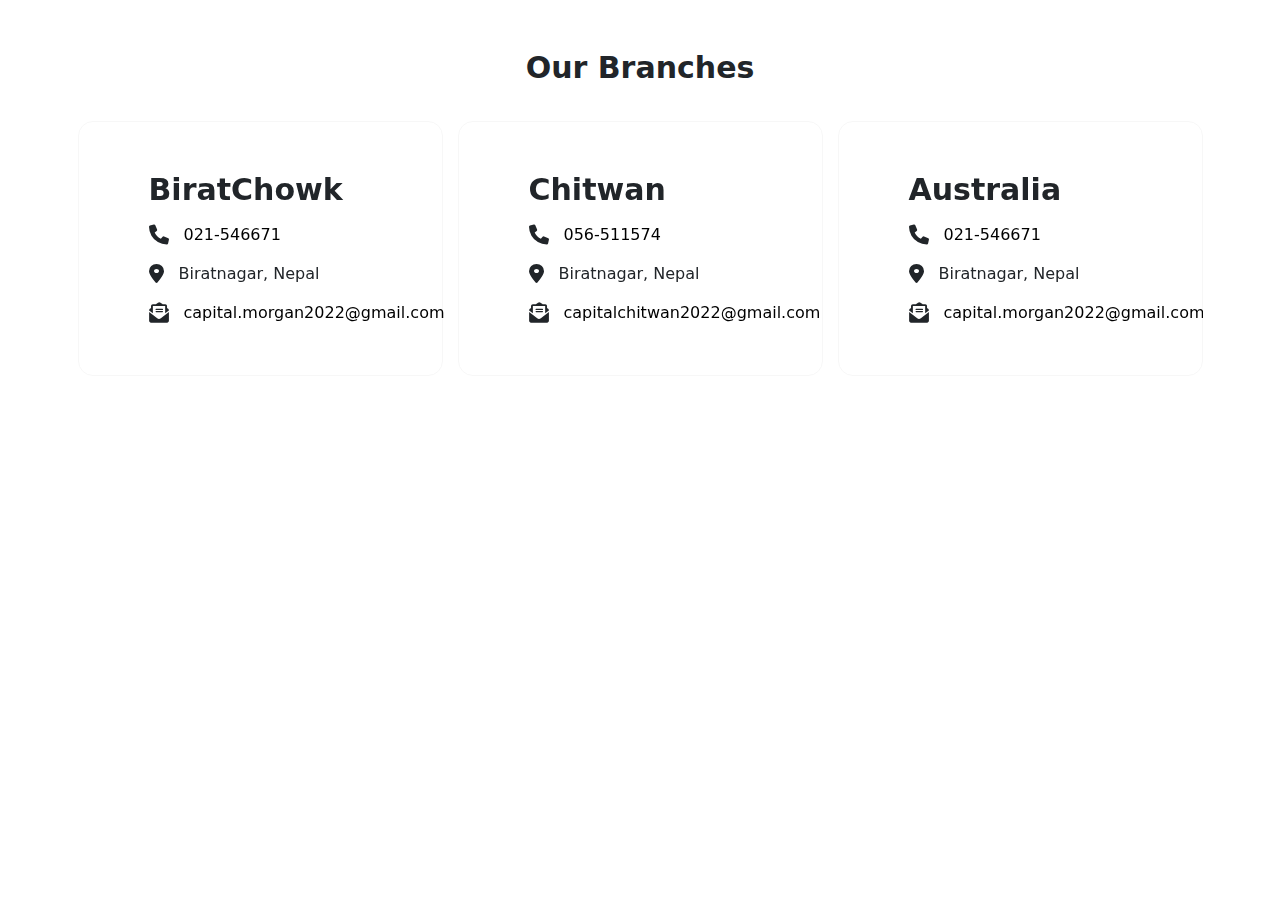
<file: branch.html>
<!DOCTYPE html>
<html lang="en">

<head>
    <meta charset="UTF-8">
    <!-- favicon -->
    <link rel="icon" type="image/x-icon" href="./images/logo/fav-icon.png">
    <!-- CSS -->
    <link rel="stylesheet" href="./CSS/style.css">
    <!-- Bootstrap CSS and JS file -->
    <link rel="stylesheet" href="./CSS/bootstrap.min.css">
    <script src="./Js/bootstrap.bundle.min.js"></script>
    <!-- fontawesome -->
    <link rel="stylesheet" href="./CSS/all.min.css">
    <link rel="stylesheet" href="./CSS/fontawesome.min.css">
    <!-- <script src="https://kit.fontawesome.com/22fb8f768d.js" crossorigin="anonymous"></script> -->
    <!-- Jquery -->
    <script src="https://ajax.googleapis.com/ajax/libs/jquery/3.6.0/jquery.min.js"></script>

    <meta http-equiv="X-UA-Compatible" content="IE=edge">
    <meta name="viewport" content="width=device-width, initial-scale=1.0">
    <title>EduGuard</title>
</head>

<body id="top">
    <!-- Branches -->
    <div class="branch-wrapper">
        <div class="container">
            <div class="section-title">
                <h1 class="md-heading">Our Branches</h1>
            </div>
            <div id="BranchCarousel" class="carousel slide" data-bs-ride="carousel">
                <div class="carousel-inner">
                    <div class="carousel-item active">
                        <div class="row">
                            <div class="col-md-4">
                                <div class="branch">
                                    <!-- md-heading font size is 30px -->
                                    <div class="branch-detail">
                                        <h1 class="md-heading pb-3">BiratChowk</h1>
                                    </div>
                                    <div class="phone d-flex align-items-center">
                                        <i class="fa-solid fa-phone fa-2x"></i>
                                        <a href="tel:021-546671">021-546671</a>
                                    </div>
                                    <div class="address d-flex align-items-center">
                                        <i class=" fa-solid fa-location-dot fa-2x "></i>
                                        <p>Biratnagar, Nepal</p>
                                    </div>
                                    <div class="email-info d-flex align-items-center">
                                        <i class="fa-solid fa-envelope-open-text fa-2x "></i>
                                        <!-- <p>capital.morgan2022@gmail.com</p> -->
                                        <a href="mailto:capital.morgan2022@gmail.com ">capital.morgan2022@gmail.com</a>
                                    </div>
                                </div>
                            </div>
                            <div class="col-md-4">
                                <div class="branch">
                                    <!-- md-heading font size is 30px -->
                                    <div class="branch-detail">
                                        <h1 class="md-heading pb-3">Chitwan</h1>
                                    </div>
                                    <div class="phone d-flex align-items-center">
                                        <i class="fa-solid fa-phone fa-2x"></i>
                                        <a href="tel:056-511574">056-511574</a>
                                    </div>
                                    <div class="address d-flex align-items-center">
                                        <i class=" fa-solid fa-location-dot fa-2x "></i>
                                        <p>Biratnagar, Nepal</p>
                                    </div>
                                    <div class="email-info d-flex align-items-center">
                                        <i class="fa-solid fa-envelope-open-text fa-2x "></i>
                                        <!-- <p>capital.morgan2022@gmail.com</p> -->
                                        <a href="mailto:capitalchitwan2022@gmail.com ">capitalchitwan2022@gmail.com</a>
                                    </div>
                                </div>
                            </div>
                            <div class="col-md-4">
                                <div class="branch">
                                    <!-- md-heading font size is 30px -->
                                    <div class="branch-detail">
                                        <h1 class="md-heading pb-3">Australia</h1>
                                    </div>
                                    <div class="phone d-flex align-items-center">
                                        <i class="fa-solid fa-phone fa-2x"></i>
                                        <a href="tel:021-546671">021-546671</a>
                                    </div>
                                    <div class="address d-flex align-items-center">
                                        <i class=" fa-solid fa-location-dot fa-2x "></i>
                                        <p>Biratnagar, Nepal</p>
                                    </div>
                                    <div class="email-info d-flex align-items-center">
                                        <i class="fa-solid fa-envelope-open-text fa-2x "></i>
                                        <!-- <p>capital.morgan2022@gmail.com</p> -->
                                        <a href="mailto:capital.morgan2022@gmail.com ">capital.morgan2022@gmail.com</a>
                                    </div>
                                </div>
                            </div>
                        </div>
                    </div>
                    <div class="carousel-item ">
                        <div class="row">
                            <div class="col-md-4">
                                <div class="branch">
                                    <!-- md-heading font size is 30px -->
                                    <div class="branch-detail">
                                        <h1 class="md-heading pb-3">BiratChowk</h1>
                                    </div>
                                    <div class="phone d-flex align-items-center">
                                        <i class="fa-solid fa-phone fa-2x"></i>
                                        <a href="tel:021-546671">021-546671</a>
                                    </div>
                                    <div class="address d-flex align-items-center">
                                        <i class=" fa-solid fa-location-dot fa-2x "></i>
                                        <p>Biratnagar, Nepal</p>
                                    </div>
                                    <div class="email-info d-flex align-items-center">
                                        <i class="fa-solid fa-envelope-open-text fa-2x "></i>
                                        <!-- <p>capital.morgan2022@gmail.com</p> -->
                                        <a href="mailto:capital.morgan2022@gmail.com ">capital.morgan2022@gmail.com</a>
                                    </div>
                                </div>
                            </div>
                            <div class="col-md-4">
                                <div class="branch">
                                    <!-- md-heading font size is 30px -->
                                    <div class="branch-detail">
                                        <h1 class="md-heading pb-3">Chitwan</h1>
                                    </div>
                                    <div class="phone d-flex align-items-center">
                                        <i class="fa-solid fa-phone fa-2x"></i>
                                        <a href="tel:056-511574">056-511574</a>
                                    </div>
                                    <div class="address d-flex align-items-center">
                                        <i class=" fa-solid fa-location-dot fa-2x "></i>
                                        <p>Biratnagar, Nepal</p>
                                    </div>
                                    <div class="email-info d-flex align-items-center">
                                        <i class="fa-solid fa-envelope-open-text fa-2x "></i>
                                        <!-- <p>capital.morgan2022@gmail.com</p> -->
                                        <a href="mailto:capitalchitwan2022@gmail.com ">capitalchitwan2022@gmail.com</a>
                                    </div>
                                </div>
                            </div>
                            <div class="col-md-4">
                                <div class="branch">
                                    <!-- md-heading font size is 30px -->
                                    <div class="branch-detail">
                                        <h1 class="md-heading pb-3">Australia</h1>
                                    </div>
                                    <div class="phone d-flex align-items-center">
                                        <i class="fa-solid fa-phone fa-2x"></i>
                                        <a href="tel:021-546671">021-546671</a>
                                    </div>
                                    <div class="address d-flex align-items-center">
                                        <i class=" fa-solid fa-location-dot fa-2x "></i>
                                        <p>Biratnagar, Nepal</p>
                                    </div>
                                    <div class="email-info d-flex align-items-center">
                                        <i class="fa-solid fa-envelope-open-text fa-2x "></i>
                                        <!-- <p>capital.morgan2022@gmail.com</p> -->
                                        <a href="mailto:capital.morgan2022@gmail.com ">capital.morgan2022@gmail.com</a>
                                    </div>
                                </div>
                            </div>
                        </div>
                    </div>
                </div>
            </div>
        </div>
    </div>
</body>

</html>
</file>
<file: CSS/style.css>
@import url('https://fonts.googleapis.com/css2?family=Montserrat:wght@300;400;500;700&family=Roboto:wght@300;400;500;700&display=swap');
* {
    margin: 0;
    padding: 0;
    box-sizing: border-box;
}


/* modifying Default HTML element Properties */

html {
    font-size: 62.5%;
}

body {
    font-size: 1.6rem;
    /* font-family: 'Montserrat', sans-serif; */
    font-family: 'Roboto', sans-serif;
}

ul,
li {
    list-style-type: none;
}

p {
    font-size: 1.6rem;
    line-height: 1.5;
}


/* ul li a {
    font-size: 1.6rem;
    text-decoration: none;
    color: #1089ff;
} */

a,
a:visited,
a:link,
a:focus {
    font-size: 1.6rem;
    text-decoration: none;
    /* color: inherit; */
}


/* body a,
body a:hover {
    font-size: 1.6rem;
    font-weight: 600;
    color: inherit;
    text-decoration: none;
} */

h1,
h2,
h3 {
    font-weight: 500;
}


/* Utility Classes */

.lg-heading {
    font-size: 5rem;
    font-weight: 700;
}

.md-heading {
    font-size: 3rem;
    font-weight: 700;
}

.tab-active {
    border-bottom: 2px solid #1089ff;
}

.main-btn {
    background-color: #202029;
    color: #fff;
    padding: 0.5rem 1.5rem;
    border-radius: 0.5rem;
    text-decoration: none;
}

.section-wrapper {
    padding: 10rem 0;
}

.section-title {
    text-align: center;
    padding-bottom: 3rem;
}

.color-orange {
    color: #ff964c;
}

.color-red {
    color: #f3786b;
}

.bg-red {
    background-color: #f3796b57;
}

.color-yellow {
    color: #ffd95f;
}

.color-blue {
    color: #1089ff;
}

.bg-blue {
    background-color: #1088ff63;
}

.color-green {
    color: #00af91;
}

.bg-green {
    background-color: #00af925d;
}


/* menu Styling */

.menus {
    background-color: #fff;
    position: sticky;
    top: 0;
    z-index: 11;
}

.nav-items {
    display: flex;
    justify-content: space-around;
    flex-wrap: wrap;
    align-items: center;
    margin: 0;
}

.nav-items .nav-item {
    padding: 2.5rem 0;
}

.nav-item a {
    color: #202029;
}

.nav-items .dropdown button {
    font-size: 1.6rem;
    border: none;
}

.nav-items .dropdown button:hover {
    outline: none;
}

.nav-items .nav-item.active {
    border-bottom: 2px solid #1089ff;
}

.nav-items .nav-item .active a {
    color: #1089ff;
}

.menu-right button {
    font-size: 1.6rem;
}

.search button,
.cart button,
.sign-up button {
    background-color: #fff;
    border: none;
}

.cart {
    position: relative;
}

.cart .power {
    position: absolute;
    background-color: #1089ff;
    color: #fff;
    width: 1.8rem;
    height: 1.8rem;
    border-radius: 50%;
    top: -10px;
    right: 0px;
    display: flex;
    align-items: center;
    justify-content: space-around;
}

.user-login {
    display: flex;
    justify-content: space-between;
}


/* Mobile-menu styling starts here */

.hamburger-menu {
    position: relative;
    max-width: 500px;
    width: 90%;
}

.hamburger-menu input[type="checkbox"] {
    height: 32px;
    width: 40px;
    position: absolute;
    top: -17px;
    left: 17px;
    z-index: 5;
    opacity: 0;
}

.hamburger-menu .hamburger-lines {
    position: absolute;
    width: 40px;
    height: 32px;
    position: absolute;
    top: -17px;
    left: 17px;
    z-index: 1;
    display: flex;
    flex-direction: column;
    justify-content: space-between;
}

.hamburger-menu .hamburger-menu-items {
    display: none;
    transform: translateX(100%);
    transition: transform 0.3s ease-in-out;
    position: absolute;
    top: 42px;
    right: -118px;
    color: #000;
    background-color: #07c5a5c9;
    padding: 0 30px 15px;
    width: 300px;
    direction: rtl;
    /* writing-mode: horizontal-tb; */
}

.hamburger-menu .hamburger-menu-items li a {
    color: #000;
    display: inline-block;
    padding: 15px 0;
}

.hamburger-menu .hamburger-lines .line {
    display: block;
    width: 100%;
    height: 4px;
    background-color: #000;
    border-radius: 10px;
}

.hamburger-menu input[type="checkbox"]:checked~.hamburger-menu-items {
    display: block;
    transform: translate(0%);
    transition: transform 0.3s ease-in-out;
}

.hamburger-menu input[type="checkbox"]:checked~.hamburger-lines .line1 {
    transform-origin: 0% 0%;
    transform: rotate(45deg);
    transition: transform 0.2s ease-in-out;
}

.hamburger-menu input[type="checkbox"]:checked~.hamburger-lines .line2 {
    display: none;
}

.hamburger-menu input[type="checkbox"]:checked~.hamburger-lines .line3 {
    transform-origin: 0% 100%;
    transform: rotate(-45deg);
    transition: transform 0.2s ease-in-out;
}


/* banner styling  */

.banner {
    width: 100%;
    background: url(../images/background/banner.jpg);
    background-position: center;
    background-size: cover;
}

form {
    background-color: #fff;
    border-radius: 1rem;
    width: 50rem;
}

form .main-input {
    width: 40rem;
    position: relative;
}

.main-input .search {
    position: absolute;
    font-size: 2.2rem;
    /* opacity: 0.8; */
    top: 28%;
    left: 2rem;
    transform: translateX(-45%);
}

form .main-input input {
    width: 100%;
    outline: none;
    border: none;
    font-size: 16px;
    padding: 2rem;
    border-radius: 1rem;
}

form button.btn {
    padding: 1.2rem 2rem;
    font-size: 2rem;
    margin-right: 1rem;
}

.banner .feature-img {
    width: 75%;
}

.banner .feature-img img {
    padding-top: 10rem;
    width: 100%;
    padding-bottom: 10rem;
    /* height: auto; */
}


/* Courses with top category */

.course-wrapper {
    position: relative;
    text-align: center;
}

.courses {
    display: flex;
    justify-content: space-around;
    padding: 5rem 0;
}

.course {
    width: 19%;
    text-align: center;
    border: 1px solid #ddd;
    padding: 1rem 0;
}

.course .course-icon {
    /* padding: 1rem; */
    height: 8rem;
    width: 8rem;
    border-radius: 4rem;
    font-size: 5rem;
    border: 1px solid #ddd;
    color: #00af91;
    display: flex;
    align-items: center;
    justify-content: space-around;
    margin: 0 auto;
    margin-bottom: 1.5rem;
}

.course a {
    color: #202029;
}

.browse-btn .btn {
    font-size: 1.6rem;
    text-transform: uppercase;
    padding: 1rem;
}

.slider-btns {
    font-size: 1.6rem;
}

.slider-btns .left,
.slider-btns .right {
    height: 4rem;
    width: 4rem;
    border: 1px solid #ddd;
    border-radius: 50%;
    display: flex;
    justify-content: center;
    align-items: center;
}

.slider-btns button {
    background: inherit;
    border: none;
}

.slider-btns .left {
    position: absolute;
    top: 50%;
    left: 5rem;
    transform: translateY(-50%);
    cursor: pointer;
}

.slider-btns .right {
    position: absolute;
    top: 50%;
    right: 5rem;
    transform: translateY(-50%);
    cursor: pointer;
}


/* popular Courses Section starts here */

.popular-course-wrapper {
    padding: 5rem 0;
    background-color: #f5f5f8;
}

.popular-section-header {
    display: flex;
    justify-content: space-evenly;
    align-items: center;
    flex-wrap: wrap;
}

.tab-items {
    display: flex;
    justify-content: space-around;
    align-items: center;
}

.tab-item a {
    color: #202029;
}

.popular-course-list {
    padding: 3rem 0;
}

.popular-course {
    background-color: #fff;
    margin-bottom: 3rem;
}

.popular-course a {
    color: #202029;
}

.popular-course .course-image {
    overflow: hidden;
}

.popular-course .course-image img:hover {
    transform: scale(1.1);
    transition: all 1s linear;
}

.popular-course-text {
    padding: 1.5rem;
}

.course-content .author .author-image {
    width: 5rem;
}

.course-content .author .author-image img {
    width: 100%;
    border-radius: 5rem;
    height: 5rem;
}

.popular-course-list span {
    font-size: 1.6rem;
}

.pricing del {
    font-size: 1.6rem;
    color: #999;
}

.course-details {
    font-size: 1.6rem;
}


/*  why EduGuard starts here Styling starts here*/

.features-wrapper {
    background-color: #f1f1f6;
    padding: 5rem 0;
}

.online-courses {
    background-color: #fff;
    padding: 0 2rem;
    border-radius: 0.5rem;
}

.online-courses a {
    color: #202029;
}

.online-courses i {
    /* background-color: #00af923d; */
    padding: 1.5rem;
}

.online-courses p {
    color: #9897a7;
}


/* steps */

.steps-wrapper {
    padding: 10rem 0;
    background-color: #fff;
    position: relative;
}

.steps-wrapper p {
    color: #9897a7;
}

.step {
    display: flex;
    align-items: center;
    justify-content: space-between;
    padding-right: 10rem;
    margin-bottom: 1rem;
}

.step-icon {
    text-align: center;
    width: 10rem;
    border-radius: 5rem;
    padding: 1rem 1rem;
}

.step-icon span {
    font-size: 3rem;
    font-weight: 700;
}

.step-feature-image .background {
    position: absolute;
    bottom: -2rem;
    left: 70%;
}

.step-feature-image .main-image {
    position: absolute;
}

.step-feature-image .main-image img {
    width: 85%;
}

.step-feature-image .top-image {
    position: absolute;
    top: 5rem;
    left: 65%;
}


/* Testimonials */

.testimonial-wrapper {
    padding: 10rem 0;
    background-color: #f3f3f7;
}

.testimonial-wrapper p {
    color: #9897a7;
}

.saying {
    position: relative;
}

.testimonial {
    background-color: #fff;
    padding: 3rem 2rem;
    border-radius: 0.5rem;
    /* position: relative; */
}

.testimonial .student-profile {
    width: 6rem;
}

.testimonial .student-profile img {
    width: 100%;
    height: 6rem;
    border-radius: 50%;
    object-fit: cover;
}

.left-right-btns .left button,
.left-right-btns .right button {
    height: 4rem;
    width: 4rem;
    border: 1px solid #ddd;
    border-radius: 50%;
    display: flex;
    justify-content: center;
    align-items: center;
    color: #000;
}

.testimonial-wrapper .left-right-btns .left {
    position: absolute;
    top: 30%;
    left: -60px;
}

.testimonial-wrapper .left-right-btns .right {
    position: absolute;
    right: -60px;
    /* background: #fff; */
    top: 30%;
}

.testimonial-wrapper button {
    background-color: inherit;
    border: none;
    font-size: 2rem;
}


/* client Wrapper */

.client-wrapper {
    padding: 10rem 0 0 0;
}


/* instructor section */

.instructors {
    position: relative;
}

.instructor {
    border: 1px solid rgba(221, 221, 221, 0.801);
}

.instructor h1 {
    font-weight: 700;
}

.instructor a {
    color: #202029;
}

.instructor p {
    color: #9897a7;
}

.section-wrapper button {
    background-color: inherit;
    border: none;
    font-size: 2rem;
}

.section-wrapper .left-right-btns .left {
    position: absolute;
    top: 35%;
    left: -60px;
}

.section-wrapper .left-right-btns .right {
    position: absolute;
    top: 35%;
    right: -60px;
}


/* blog */

.blog-wrapper {
    padding: 10rem 0;
    background-color: #f5f5f8;
}

.blogs {
    position: relative;
    margin-bottom: 3rem;
}

.blogs .blog {
    background-color: #fff;
}

.blogs .blog-feature-image {
    overflow: hidden;
}

.blog a {
    color: #202029;
}

.author span,
.author i {
    font-size: 1.6rem;
}

.blogs .blog:hover {
    transform: scale(1.05);
    transition: all 1s ease-in-out;
}

.blog-wrapper button {
    background-color: inherit;
    border: none;
    font-size: 2rem;
}

.blog-wrapper .left-right-btns .left {
    position: absolute;
    top: 35%;
    left: -60px;
}

.blog-wrapper .left-right-btns .right {
    position: absolute;
    top: 35%;
    right: -60px;
}


/* join */

.join-wrapper {
    background-color: #ebebf2;
    padding: 10rem 0 20rem;
    text-align: center;
}

.join-wrapper .item {
    background-color: #f7f7fa;
    position: relative;
    padding: 10rem 1rem 3rem;
    border-radius: 1rem;
}

.join-wrapper .item .item-image {
    position: absolute;
    width: 30%;
    top: -15%;
    left: 50%;
    transform: translateX(-50%);
}

.join-wrapper .item .item-image img {
    width: 100%;
    border-radius: 0.5rem;
}

.join-wrapper .item p {
    color: #9897a7;
}

.item .browse-btn a {
    display: inline-block;
    background-color: #00af91;
    color: #fff;
    border-radius: 0.5rem;
    padding: 1rem 1.5rem;
    text-transform: uppercase;
    font-weight: 700;
}


/* footer */

.footer-wrapper {
    padding: 15rem 0 0 0;
    background-color: #25252e;
    position: relative;
}

.subscribe {
    padding: 3rem 0;
    background-color: #fff;
    width: 50%;
    /* margin: 0 auto; */
    border-radius: 1rem;
    position: absolute;
    top: -30%;
    left: 25%;
}

.subscribe p {
    color: #202029;
}

.subscribe .mail-area {
    width: 75%;
    margin: 0 auto;
    display: flex;
}

.subscribe .mail-area input {
    width: 100%;
    border: 1px solid #ddd;
    border-radius: 1rem 0 0 1rem;
    font-size: 1.6rem;
    padding: 1rem;
    outline: none;
}

.subscribe button {
    padding: 1rem 2rem;
    font-size: 1.6rem;
    border-radius: 0 1rem 1rem 0;
}


/* main footer section starts here */

.main-footer h1 {
    color: #fff;
}

.main-footer p {
    color: #ddd;
}

.socials i {
    color: #fff;
    font-size: 2rem;
    border: 1px solid #ddd;
    border-radius: 1rem;
    padding: 1rem;
    margin-right: 1rem;
}

.footer-wrapper a {
    color: #ddd;
}

.footer2 ul {
    margin-left: -2rem;
}

.divider {
    border-bottom: 1px solid rgba(221, 221, 221, 0.606);
    padding: 1.5rem 0;
    margin-bottom: 1.5rem;
}

.copyright {
    color: #f7f7f7;
}

.top {
    text-align: right;
}

.footer-wrapper span,
.footer-wrapper i {
    color: #ddd;
    font-size: 1.6rem;
}

.top button {
    background: none;
    border: none;
}


/* branches */

.branch-wrapper {
    padding: 50px 0;
}

.branch-wrapper .branch {
    padding: 50px 70px;
    border: 1px solid #f7f7f7;
    border-radius: 15px;
}

.branch-wrapper .branch a {
    color: #000;
    padding-left: 15px;
}

.branch-wrapper .branch p {
    padding: 15px 0 15px 15px;
    margin: 0;
}
</file>
